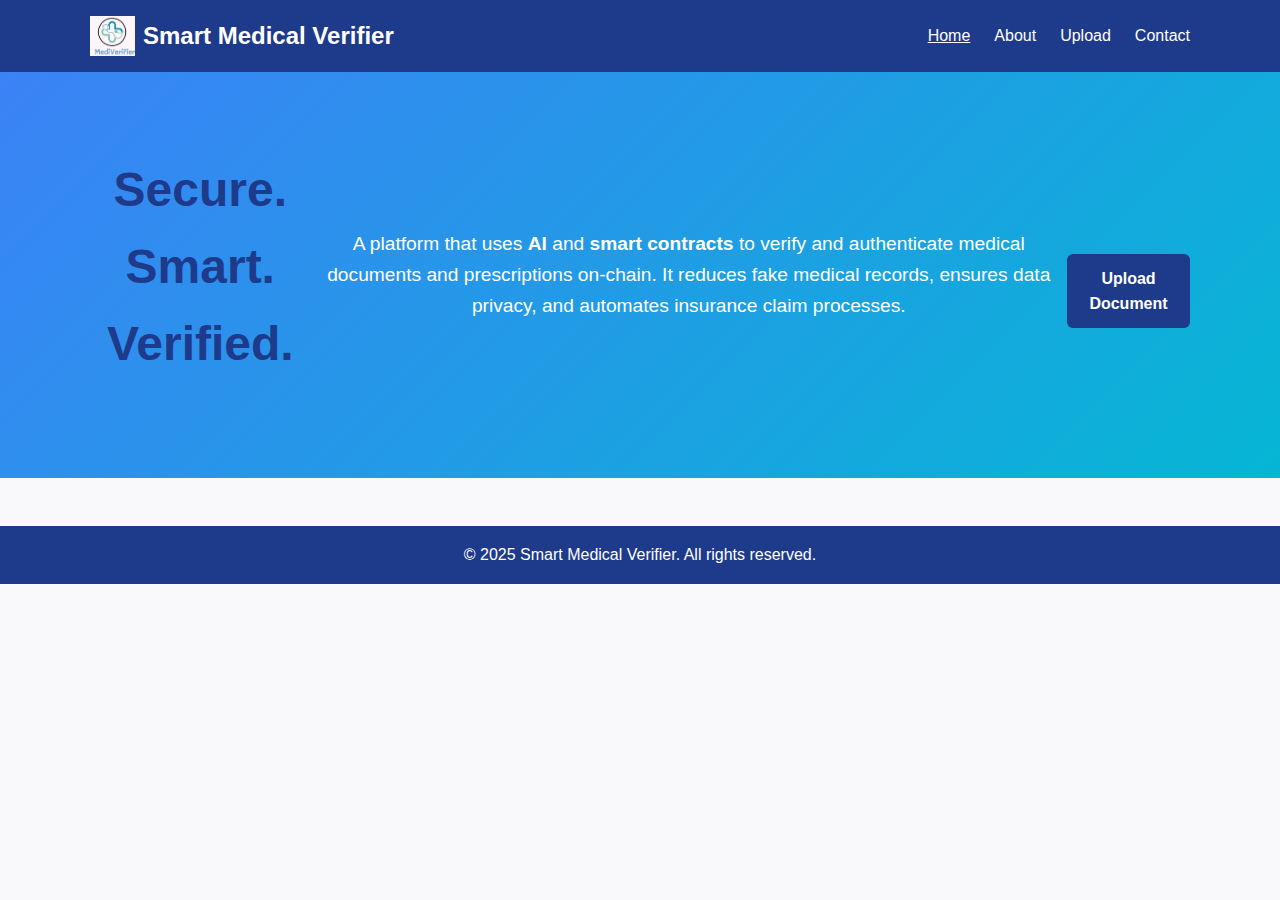
<file: index.html>
<!DOCTYPE html>
<html lang="en">
<head>
  <meta charset="UTF-8" />
  <meta name="viewport" content="width=device-width, initial-scale=1.0"/>
  <title>Smart Medical Verifier</title>
  <link rel="stylesheet" href="css/style.css" />
</head>
<body>
  <header>
    <div class="container">
        <h1 class="logo" style="display: flex; align-items: center; gap: 0.5rem;">
            <img src="assets/images/verify.jpg" alt="Logo" style="height: 40px;" />
            Smart Medical Verifier
          </h1>
          
      <nav>
        <ul>
          <li><a href="index.html" class="active">Home</a></li>
          <li><a href="about.html">About</a></li>
          <li><a href="upload.html">Upload</a></li>
          <li><a href="contact.html">Contact</a></li>
        </ul>
      </nav>
    </div>
  </header>

  <main class="hero-section">
    <div class="container">
      <h2>Secure. Smart. Verified.</h2>
      <p>
        A platform that uses <strong>AI</strong> and <strong>smart contracts</strong> to verify and authenticate medical documents and prescriptions on-chain.
        It reduces fake medical records, ensures data privacy, and automates insurance claim processes.
      </p>
      <a href="upload.html" class="btn">Upload Document</a>
    </div>
  </main>

  <footer>
    <p>&copy; 2025 Smart Medical Verifier. All rights reserved.</p>
  </footer>
</body>
</html>
</file>
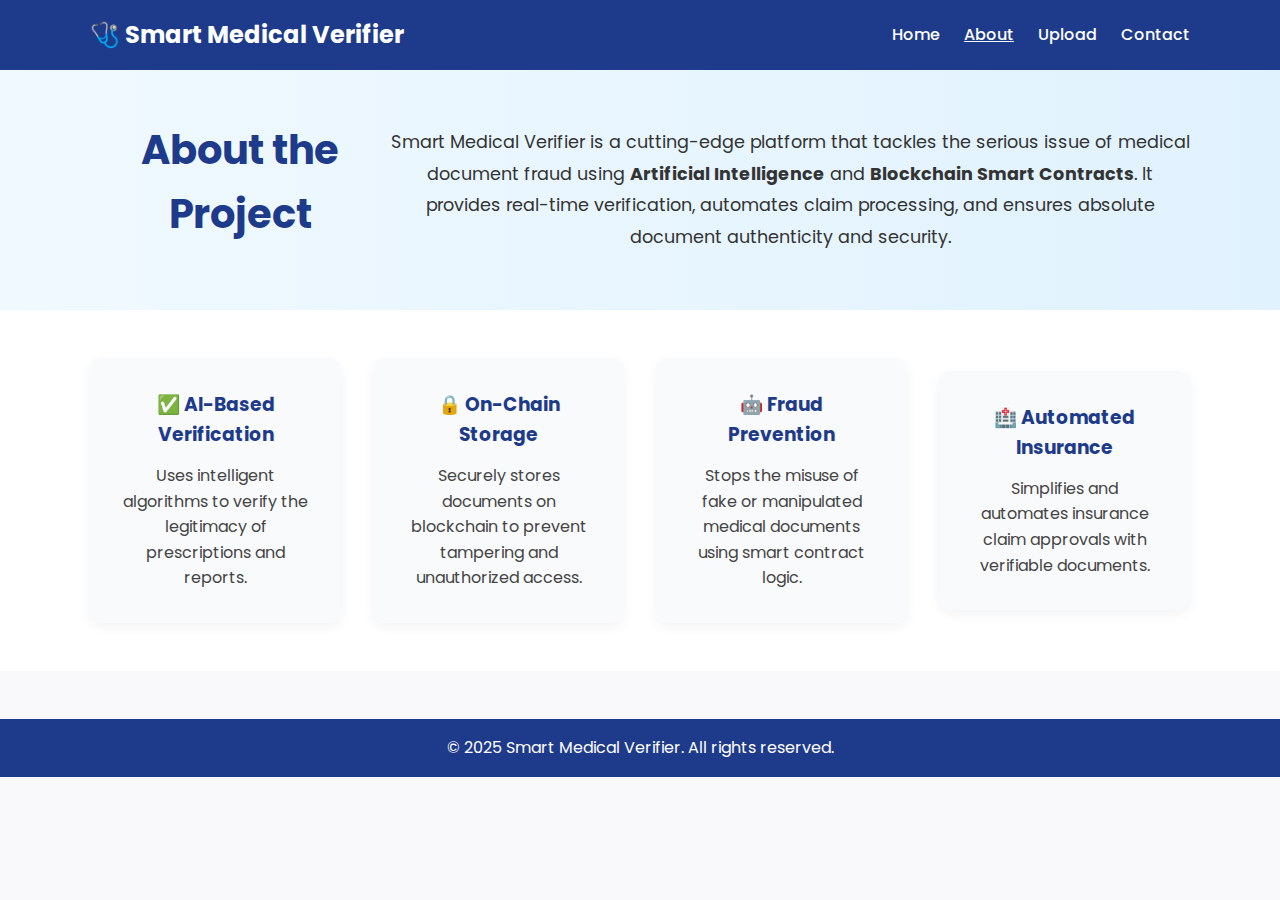
<file: about.html>
<!DOCTYPE html>
<html lang="en">
<head>
  <meta charset="UTF-8" />
  <meta name="viewport" content="width=device-width, initial-scale=1.0"/>
  <title>About - Smart Medical Verifier</title>
  <link rel="stylesheet" href="css/style.css" />
  <link href="https://fonts.googleapis.com/css2?family=Poppins:wght@400;600&display=swap" rel="stylesheet">
</head>
<body>
  <header>
    <div class="container header-container">
      <h1 class="logo">🩺 Smart Medical Verifier</h1>
      <nav>
        <ul class="nav-links">
          <li><a href="index.html">Home</a></li>
          <li><a href="about.html" class="active">About</a></li>
          <li><a href="upload.html">Upload</a></li>
          <li><a href="contact.html">Contact</a></li>
        </ul>
      </nav>
    </div>
  </header>

  <section class="about-hero">
    <div class="container">
      <h2>About the Project</h2>
      <p class="about-intro">
        Smart Medical Verifier is a cutting-edge platform that tackles the serious issue of medical document fraud using <strong>Artificial Intelligence</strong> and <strong>Blockchain Smart Contracts</strong>. 
        It provides real-time verification, automates claim processing, and ensures absolute document authenticity and security.
      </p>
    </div>
  </section>

  <section class="features-section">
    <div class="container features">
      <div class="feature-card">
        <h3>✅ AI-Based Verification</h3>
        <p>Uses intelligent algorithms to verify the legitimacy of prescriptions and reports.</p>
      </div>
      <div class="feature-card">
        <h3>🔒 On-Chain Storage</h3>
        <p>Securely stores documents on blockchain to prevent tampering and unauthorized access.</p>
      </div>
      <div class="feature-card">
        <h3>🤖 Fraud Prevention</h3>
        <p>Stops the misuse of fake or manipulated medical documents using smart contract logic.</p>
      </div>
      <div class="feature-card">
        <h3>🏥 Automated Insurance</h3>
        <p>Simplifies and automates insurance claim approvals with verifiable documents.</p>
      </div>
    </div>
  </section>

  <footer>
    <p>&copy; 2025 Smart Medical Verifier. All rights reserved.</p>
  </footer>
</body>
</html>
</file>
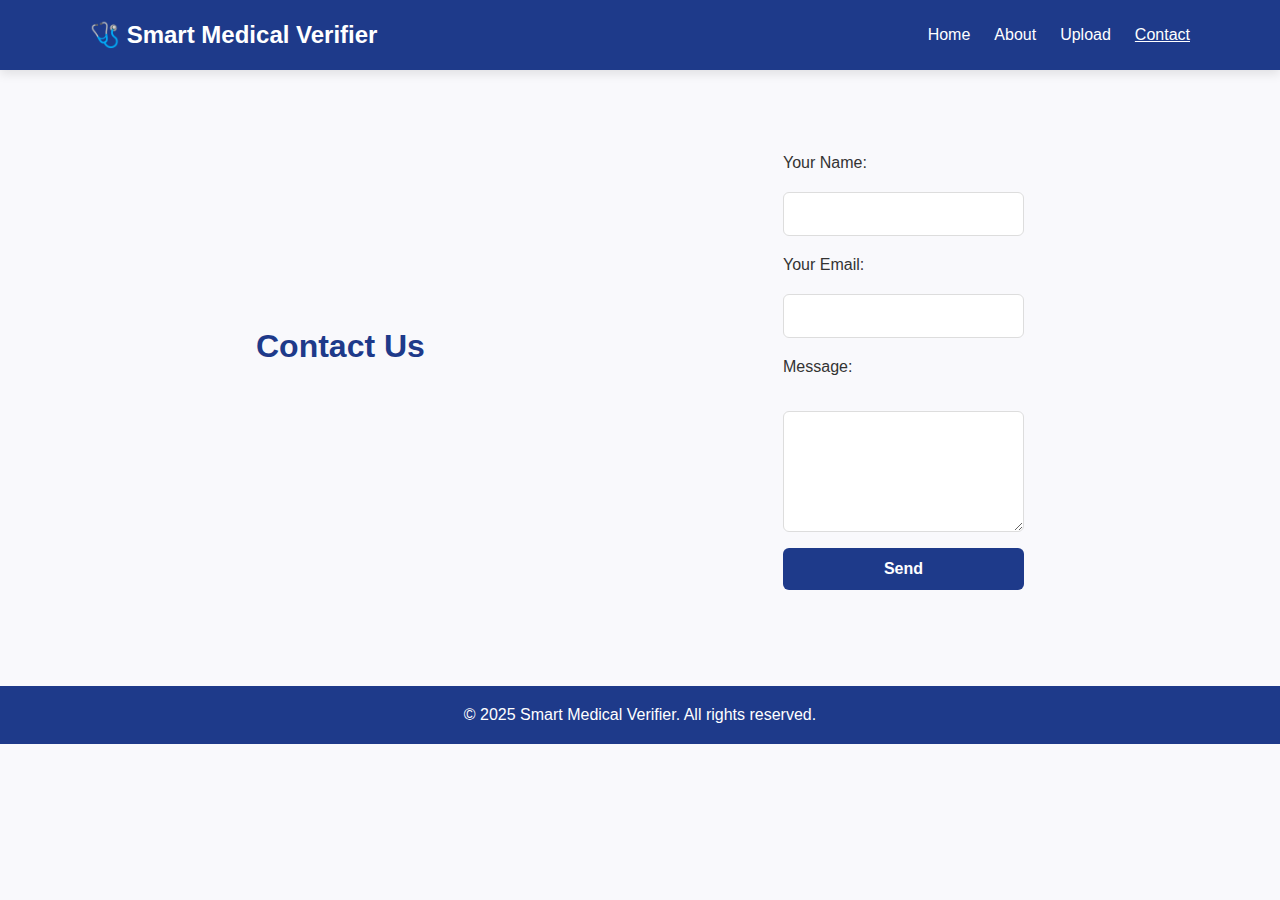
<file: contact.html>
<!DOCTYPE html>
<html lang="en">
<head>
  <meta charset="UTF-8" />
  <meta name="viewport" content="width=device-width, initial-scale=1.0"/>
  <title>Contact Us</title>
  <link rel="stylesheet" href="css/style.css" />
</head>
<body>
  <header>
    <div class="container">
      <h1 class="logo">🩺 Smart Medical Verifier</h1>
      <nav>
        <ul>
          <li><a href="index.html">Home</a></li>
          <li><a href="about.html">About</a></li>
          <li><a href="upload.html">Upload</a></li>
          <li><a href="contact.html" class="active">Contact</a></li>
        </ul>
      </nav>
    </div>
  </header>
  <script>
    document.addEventListener("DOMContentLoaded", function () {
      const form = document.getElementById("contactForm");
  
      form.addEventListener("submit", function (e) {
        e.preventDefault();
  
        const name = document.getElementById("name").value.trim();
        const email = document.getElementById("email").value.trim();
        const message = document.getElementById("message").value.trim();
  
        if (name === "" || email === "" || message === "") {
          alert("❌ Please fill in all fields before submitting.");
          return;
        }
  
        alert("✅ Your information was sent successfully!");
  
        form.reset(); // clear all inputs
      });
    });
  </script>
  

  <main class="container">
    <h2>Contact Us</h2>
    <form id="contactForm">

      <label for="name">Your Name:</label>
      <input type="text" id="name" required />
      <label for="email">Your Email:</label>
      <input type="email" id="email" required />
      <label for="message">Message:</label>
      <textarea id="message" rows="5" required></textarea>
      <button type="submit">Send</button>
    </form>
  </main>

  <footer>
    <p>&copy; 2025 Smart Medical Verifier. All rights reserved.</p>
  </footer>
</body>
</html>
</file>
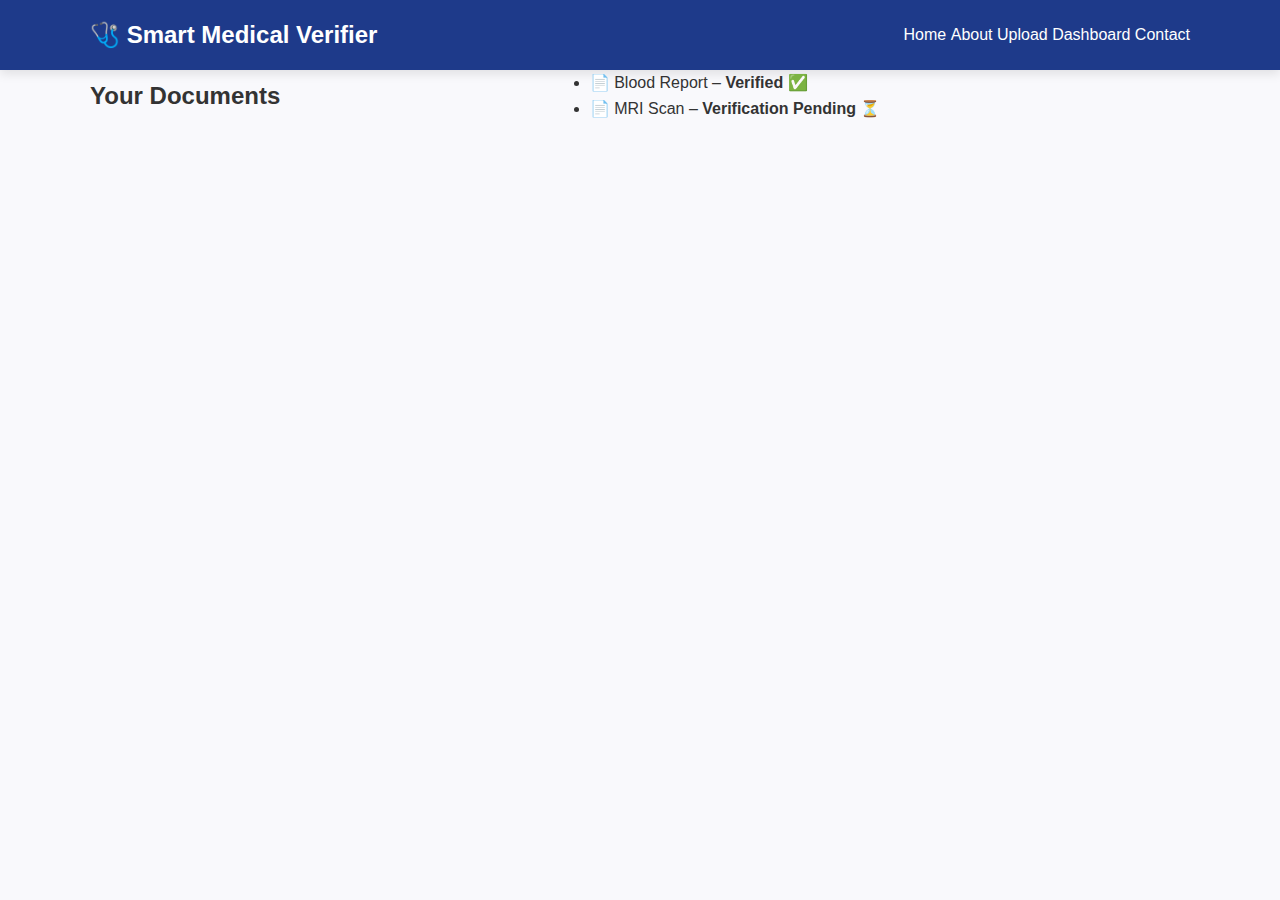
<file: dashboard.html>
<!DOCTYPE html>
<html lang="en">
<head>
  <meta charset="UTF-8">
  <title>Dashboard</title>
  <link rel="stylesheet" href="css/style.css">
</head>
<body>
  <header>
    <div class="container">
      <h1 class="logo">🩺 Smart Medical Verifier</h1>
      <nav>
        <a href="index.html">Home</a>
        <a href="about.html">About</a>
        <a href="upload.html">Upload</a>
        <a href="dashboard.html">Dashboard</a>
        <a href="contact.html">Contact</a>
      </nav>
    </div>
  </header>

  <section class="hero">
    <div class="container">
      <h2>Your Documents</h2>
      <ul style="text-align: left; max-width: 600px; margin: auto;">
        <li>📄 Blood Report – <strong>Verified ✅</strong></li>
        <li>📄 MRI Scan – <strong>Verification Pending ⏳</strong></li>
      </ul>
    </div>
  </section>
</body>
</html>
</file>
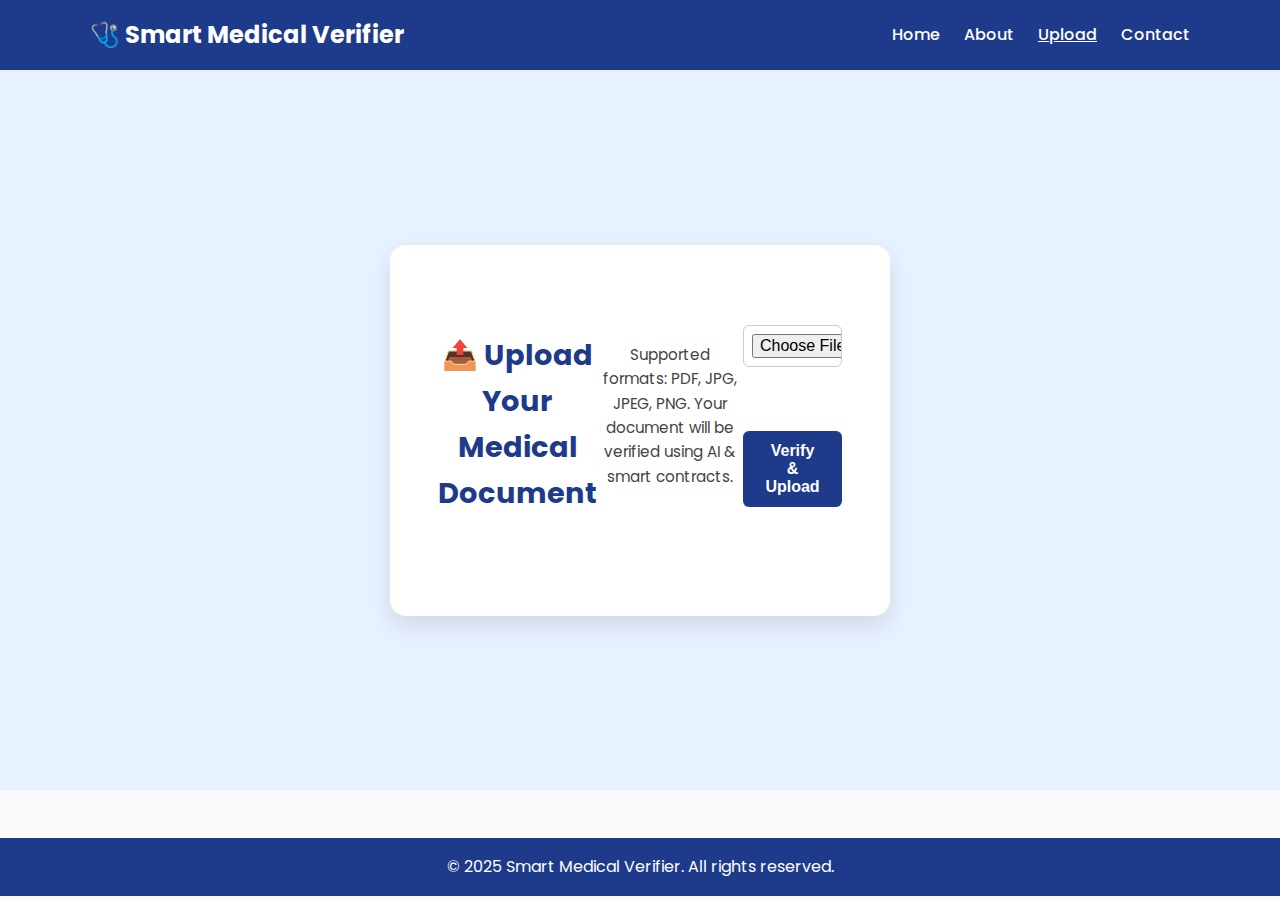
<file: upload.html>
<!DOCTYPE html>
<html lang="en">
<head>
  <meta charset="UTF-8" />
  <meta name="viewport" content="width=device-width, initial-scale=1.0"/>
  <title>Upload Medical Document</title>
  <link rel="stylesheet" href="css/style.css" />
  <link href="https://fonts.googleapis.com/css2?family=Poppins:wght@400;600&display=swap" rel="stylesheet">
</head>
<body>
  <script>
    console.log("Script Loaded");
  </script>

  <header>
    <div class="container header-container">
      <h1 class="logo">🩺 Smart Medical Verifier</h1>
      <nav>
        <ul class="nav-links">
          <li><a href="index.html">Home</a></li>
          <li><a href="about.html">About</a></li>
          <li><a href="upload.html" class="active">Upload</a></li>
          <li><a href="contact.html">Contact</a></li>
        </ul>
      </nav>
    </div>
  </header>

  <section class="upload-section">
    <div class="container upload-box">
      <h2>📤 Upload Your Medical Document</h2>
      <p class="upload-subtext">Supported formats: PDF, JPG, JPEG, PNG. Your document will be verified using AI & smart contracts.</p>
      <form id="uploadForm">
        <input type="file" id="file" accept=".pdf,.jpg,.jpeg,.png" required />
        <button type="submit" class="btn">Verify & Upload</button>
        <p id="message"></p>
      </form>
      <div id="preview"></div>
      
      
     
    </div>
  </section>

  <footer>
    <p>&copy; 2025 Smart Medical Verifier. All rights reserved.</p>
  </footer>

  <script src="js/script.js"></script>
</body>
</html>
</file>
<file: css/style.css>
/* Reset & Font */
* {
    margin: 0;
    padding: 0;
    box-sizing: border-box;
  }
  body {
    font-family: 'Poppins', sans-serif;
    background: #f9f9fc;
    color: #333;
    line-height: 1.6;
  }
  
  /* Header */
  header {
    background-color: #1e3a8a;
    color: white;
    padding: 1rem 0;
    box-shadow: 0 4px 10px rgba(0, 0, 0, 0.1);
  }
  .container {
    width: 90%;
    max-width: 1100px;
    margin: auto;
    display: flex;
    justify-content: space-between;
    align-items: center;
  }
  .logo {
    font-size: 1.5rem;
    font-weight: bold;
  }
  nav ul {
    list-style: none;
    display: flex;
    gap: 1.5rem;
  }
  nav a {
    color: white;
    text-decoration: none;
    font-weight: 500;
    transition: color 0.3s ease;
  }
  nav a:hover,
  nav a.active {
    text-decoration: underline;
  }
  
  /* Hero Section */
  .hero-section {
    background: linear-gradient(135deg, #3b82f6, #06b6d4);
    color: white;
    padding: 5rem 1rem;
    text-align: center;
  }
  .hero-section h2 {
    font-size: 3rem;
    margin-bottom: 1rem;
  }
  .hero-section p {
    font-size: 1.2rem;
    max-width: 800px;
    margin: auto;
  }
  .btn {
    display: inline-block;
    margin-top: 2rem;
    background-color: #1e3a8a;
    color: white;
    padding: 0.8rem 1.5rem;
    border-radius: 8px;
    text-decoration: none;
    font-weight: 600;
    transition: background 0.3s;
  }
  .btn:hover {
    background-color: #0f172a;
  }
  
  /* Main Section */
  main.container {
    padding: 3rem 1rem;
    max-width: 800px;
    margin: auto;
  }
  main h2 {
    font-size: 2rem;
    margin-bottom: 1rem;
    color: #1e3a8a;
  }
  main p, main ul {
    font-size: 1.1rem;
  }
  main ul {
    padding-left: 1.2rem;
    margin-top: 1rem;
  }
  main li {
    margin-bottom: 0.5rem;
  }
  
  /* Forms */
  form {
    display: flex;
    flex-direction: column;
    gap: 1rem;
    margin-top: 2rem;
  }
  input, textarea, button {
    padding: 0.75rem;
    font-size: 1rem;
    border: 1px solid #ddd;
    border-radius: 6px;
  }
  button {
    background-color: #1e3a8a;
    color: white;
    border: none;
    cursor: pointer;
    font-weight: bold;
    transition: background 0.3s ease;
  }
  button:hover {
    background-color: #0f172a;
  }
  
  /* Footer */
  footer {
    background: #1e3a8a;
    color: white;
    text-align: center;
    padding: 1rem 0;
    margin-top: 3rem;
  }
  /* === ABOUT PAGE SECTION STYLES === */

.about-hero {
  background: linear-gradient(to right, #f0f9ff, #e0f2fe);
  padding: 3rem 1rem;
  text-align: center;
}
.about-hero h2 {
  font-size: 2.5rem;
  color: #1e3a8a;
  margin-bottom: 1rem;
}
.about-intro {
  font-size: 1.1rem;
  max-width: 800px;
  margin: 0 auto;
  line-height: 1.8;
}

/* Features Section */
.features-section {
  padding: 3rem 1rem;
  background-color: #ffffff;
}
.features {
  display: grid;
  grid-template-columns: repeat(auto-fit, minmax(250px, 1fr));
  gap: 2rem;
}
.feature-card {
  padding: 2rem;
  background: #f8fafc;
  border-radius: 12px;
  box-shadow: 0 4px 12px rgba(0,0,0,0.05);
  text-align: center;
  transition: transform 0.3s ease;
}
.feature-card:hover {
  transform: translateY(-5px);
}
.feature-card h3 {
  color: #1e3a8a;
  margin-bottom: 0.8rem;
}
.feature-card p {
  font-size: 1rem;
  color: #444;
}
/* === UPLOAD PAGE === */
.upload-section {
  padding: 4rem 1rem;
  background: #f1f5f9;
  min-height: 80vh;
  display: flex;
  align-items: center;
  justify-content: center;
}
.upload-box {
  background: #ffffff;
  padding: 3rem;
  border-radius: 12px;
  box-shadow: 0 6px 20px rgba(0, 0, 0, 0.08);
  max-width: 500px;
  width: 100%;
  text-align: center;
}
.upload-box h2 {
  color: #1e3a8a;
  font-size: 2rem;
  margin-bottom: 1rem;
}
.upload-subtext {
  color: #555;
  margin-bottom: 2rem;
}
.file-label {
  display: block;
  margin-bottom: 0.5rem;
  font-weight: 500;
  color: #333;
}
input[type="file"] {
  padding: 0.5rem;
  width: 100%;
  margin-bottom: 1.5rem;
  border: 1px solid #ccc;
  border-radius: 6px;
}
.upload-message {
  margin-top: 1rem;
  font-weight: 500;
  color: #0a6d4f;
}
.upload-section {
  padding: 5rem 1rem;
  background: #e8f1ff;
  min-height: 80vh;
  display: flex;
  align-items: center;
  justify-content: center;
}

.upload-box {
  background: white;
  padding: 3rem;
  border-radius: 16px;
  box-shadow: 0 10px 25px rgba(0, 0, 0, 0.1);
  max-width: 500px;
  width: 100%;
  text-align: center;
}

.upload-box h2 {
  font-size: 1.8rem;
  color: #1e3a8a;
  margin-bottom: 0.8rem;
}

.upload-box p {
  font-size: 0.95rem;
  color: #444;
  margin-bottom: 1.8rem;
}

input[type="file"] {
  margin-bottom: 1rem;
  width: 100%;
  padding: 0.5rem;
  border-radius: 6px;
  border: 1px solid #ccc;
}

.btn {
  background-color: #1e3a8a;
  color: white;
  padding: 0.7rem 1.4rem;
  border: none;
  border-radius: 6px;
  font-weight: bold;
  cursor: pointer;
  transition: background 0.3s;
}

.btn:hover {
  background-color: #0f2650;
}

#message {
  margin-top: 1rem;
  font-weight: 500;
  font-size: 1rem;
}
</file>
